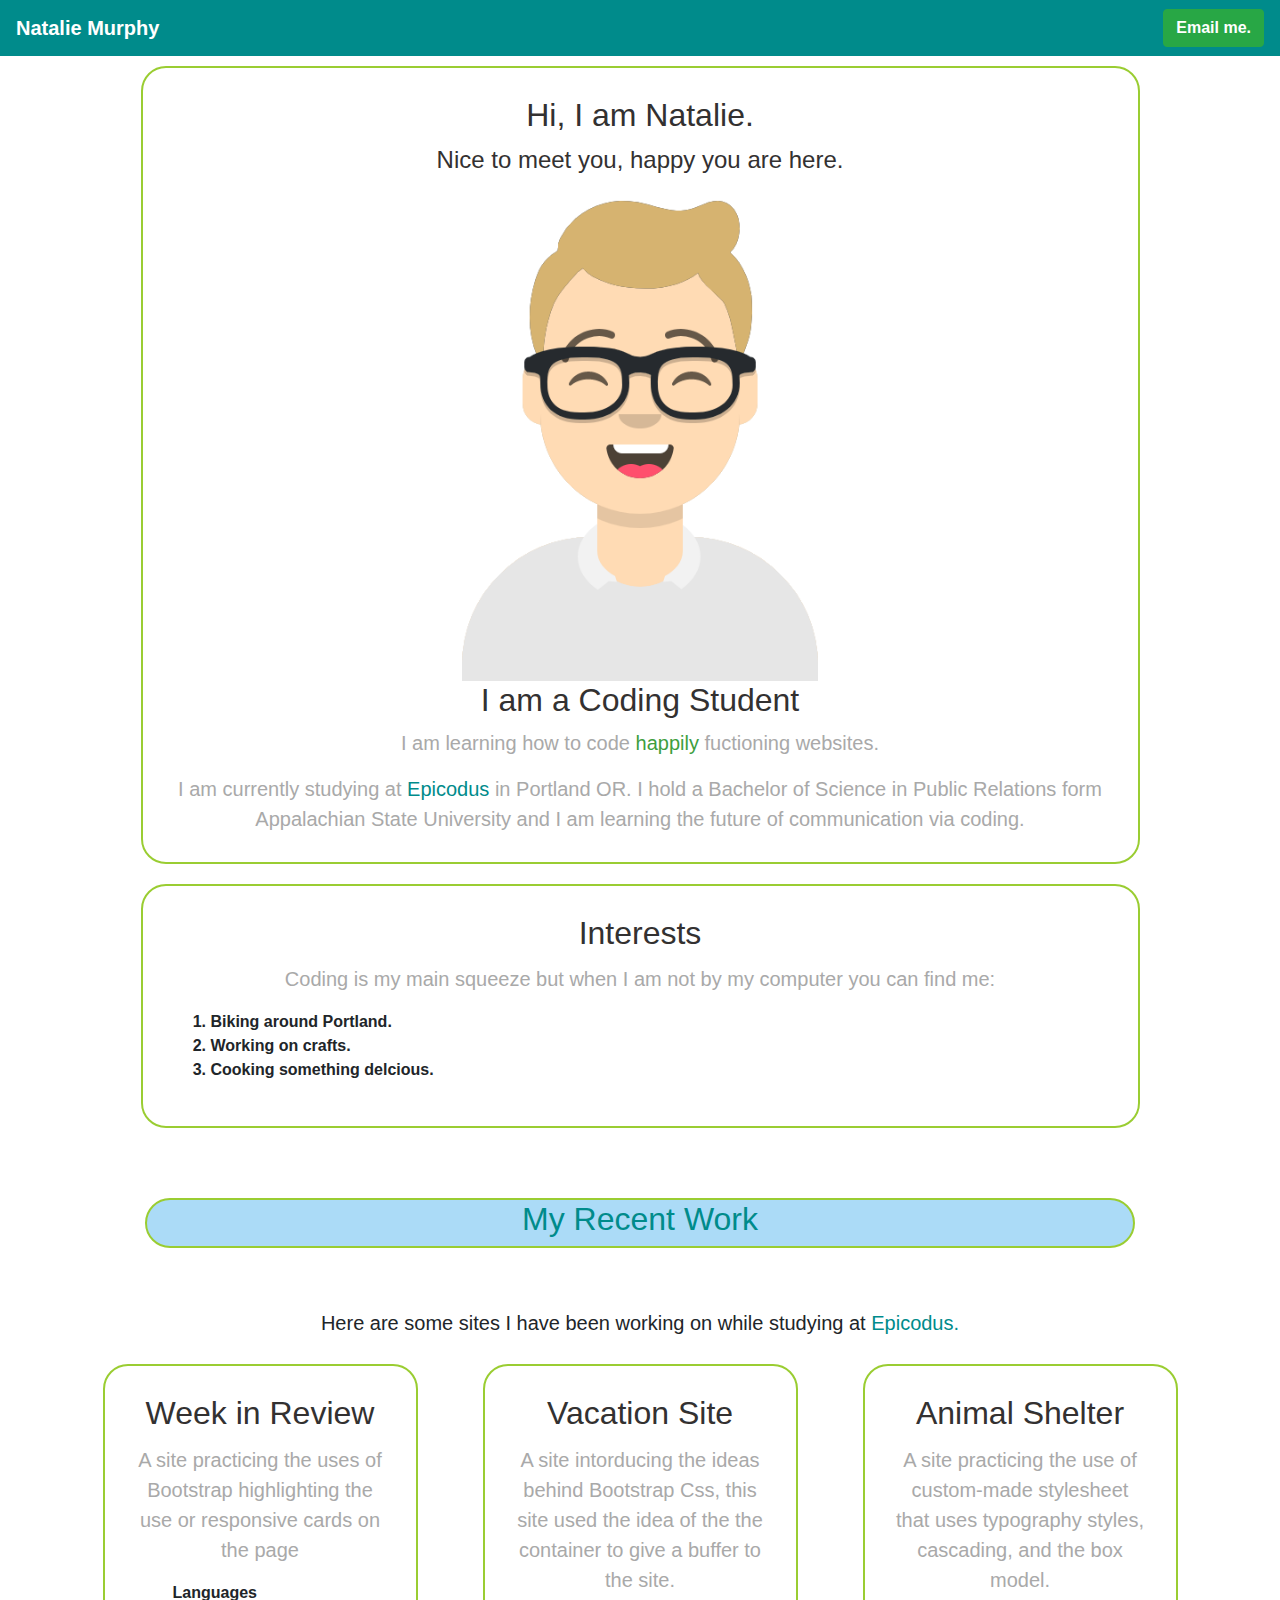
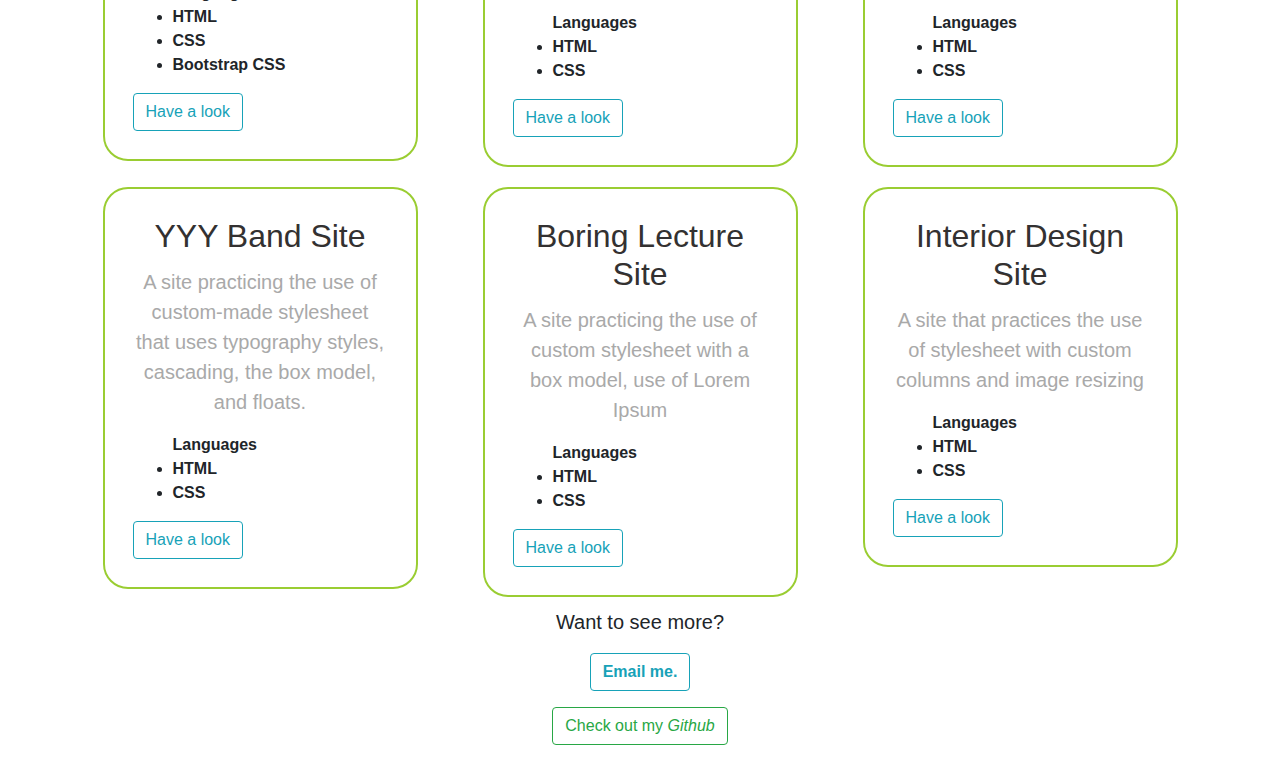
<file: index.html>
<!DOCTYPE html>
<html lang="en">
<head>
  <link href="css/bootstrap.css" rel="stylesheet" type="text/css">
  <link href="css/styles.css" rel="stylesheet" type="text/css">
  <meta charset="UTF-8">
  <meta name="viewport" content="width=device-width, initial-scale=1.0">
  <title>Portfolio website</title>
</head>
<body>
  <!--Nav bar-->
  <nav class="navbar sticky-top navbar-dark" style="background-color: darkcyan">
    <a class="navbar-brand" href="index.html"><strong>Natalie Murphy</strong></a>
    <a href="mailto: nataliemurphy500@gmail.com" class="btn btn-success" role="button"><strong>Email me.</strong></a>
  </nav>  
  <div class="container">
    <!--MY name and image-->   
   <!--background and about me-->
    <div class="row">
      <div class="col-12">
        <div class="column">
          <div class="card">
            <div class="card-body">
              <h2 class="card-title">Hi, I am Natalie.</h2>
              <h4> Nice to meet you, happy you are here.</h4> 
              <img src="imgs/avataaars.png" alt="avitar">
              <h2>I am a Coding Student</h2>
              <p>I am learning how to code <span style="color:rgb(62, 158, 62)">happily</span> fuctioning websites.</p>
              <p class="card-text">I am currently studying at <a href="https://www.epicodus.com" style="color: darkcyan;">Epicodus</a> in Portland OR.
                I hold a Bachelor of Science in Public Relations form Appalachian State University and 
                I am learning the future of communication via coding.
              </p>
            </div>
          </div>
        </div>
      </div>
    </div>
    <!--interests-->
    <div class="row">
      <div class="col-12">
        <div class="column">
          <div class="card">
            <div class="card-body">
              <h2 class="card-title">Interests</h2>
              <p class="card-text">Coding is my main squeeze but when I am not by my computer you can find me:  
              </p>
              <ol>
                <li>Biking around Portland.</li>
                <li>Working on crafts.</li>
                <li>Cooking something delcious. </li>
              </ol>
            </div>
          </div>
        </div>
      </div>
    </div> 
    <!-- cards of each project include descripption of project and languages-->
    <div class="recent">
      <h2>My Recent Work</h2>
    </div>
    <p>Here are some sites I have been working on while studying 
      at <a href="https://www.epicodus.com" style="color: darkcyan;">Epicodus.</a></p>
    <div class="row">
      <!--Week in Review-->
      <div class="col-md-4">
        <div class="column">
          <div class="card">
            <div class="card-body">
              <h2 class="card-title">Week in Review</h2>
              <p>A site practicing the uses of Bootstrap highlighting the use or responsive cards on the page</p>
              <ul class="card-text">Languages
                <li>HTML</li>
                <li>CSS</li>
                <li>Bootstrap CSS</li>
              </ul>
              <a href="https://github.com/murphynd/week-in-review-"class="btn btn-outline-info" role="button">Have a look</a>
            </div>
          </div>
        </div>
      </div>
      <!--Vacation Site-->
      <div class="col-md-4">
        <div class="column">
          <div class="card">
            <div class="card-body">
              <h2 class="card-title">Vacation Site</h2>
              <p>A site intorducing the ideas behind Bootstrap Css, this site used the idea of the the container to give a buffer to the site. </p>
              <ul class="card-text">Languages
                <li>HTML</li>
                <li>CSS</li>
              </ul>
              <a href="https://github.com/murphynd/vacation"class="btn btn-outline-info" role="button">Have a look</a>
            </div>
          </div>
        </div>
      </div>
      <!--Animal Shelter-->
      <div class="col-md-4">
        <div class="column">
          <div class="card">
            <div class="card-body">
              <h2 class="card-title">Animal Shelter</h2>
              <p>A site practicing the use of custom-made stylesheet that uses typography styles, cascading, and the box model.</p>
              <ul class="card-text">Languages
                <li>HTML</li>
                <li>CSS</li>
              </ul>
              <a href="https://github.com/murphynd/animal-shelter"class="btn btn-outline-info" role="button">Have a look</a>
            </div>
          </div>
        </div>
      </div>
    </div>
    <div class="row">
      <!--YYY Band Site-->
      <div class="col-md-4">
        <div class="column">
          <div class="card">
            <div class="card-body">
              <h2 class="card-title">YYY Band Site</h2>
              <p>A site practicing the use of custom-made stylesheet that uses typography styles, cascading, the box model, and floats.</p>
              <ul class="card-text">Languages
                <li>HTML</li>
                <li>CSS</li>
              </ul>
              <a href="https://github.com/murphynd/yyy"class="btn btn-outline-info" role="button">Have a look</a>
            </div>
          </div>
        </div>
      </div>
      <!--Boring Lecture Site-->
      <div class="col-md-4">
        <div class="column">
          <div class="card">
            <div class="card-body">
              <h2 class="card-title">Boring Lecture Site</h2>
              <p>A site practicing the use of custom stylesheet with a box model, use of Lorem Ipsum</p>
              <ul class="card-text">Languages
                <li>HTML</li>
                <li>CSS</li>
              </ul>
              <a href="https://github.com/murphynd/boring-lecture"class="btn btn-outline-info" role="button">Have a look</a>
            </div>
          </div>
        </div>
      </div>
      <!--Interior Design Site-->
      <div class="col-md-4">
        <div class="column">
          <div class="card">
            <div class="card-body">
              <h2 class="card-title">Interior Design Site</h2>
              <p>A site that practices the use of stylesheet with custom columns and image resizing</p>
              <ul class="card-text">Languages
                <li>HTML</li>
                <li>CSS</li>
              </ul>
              <a href="https://github.com/murphynd/interior-design-"class="btn btn-outline-info" role="button">Have a look</a>
            </div>
          </div>
        </div>
      </div>
    </div>
    <!--github button-->
    <p>Want to see more? </p>
      <p><a href="mailto: nataliemurphy500@gmail.com" class="btn btn-outline-info" role="button"><strong>Email me.</strong></a></p><p>
      <a class="btn btn-outline-success" href="https://github.com/murphynd" role="button">Check out my <em>Github</em></a>
    </p>
    </div>
</body>
</html>
</file>
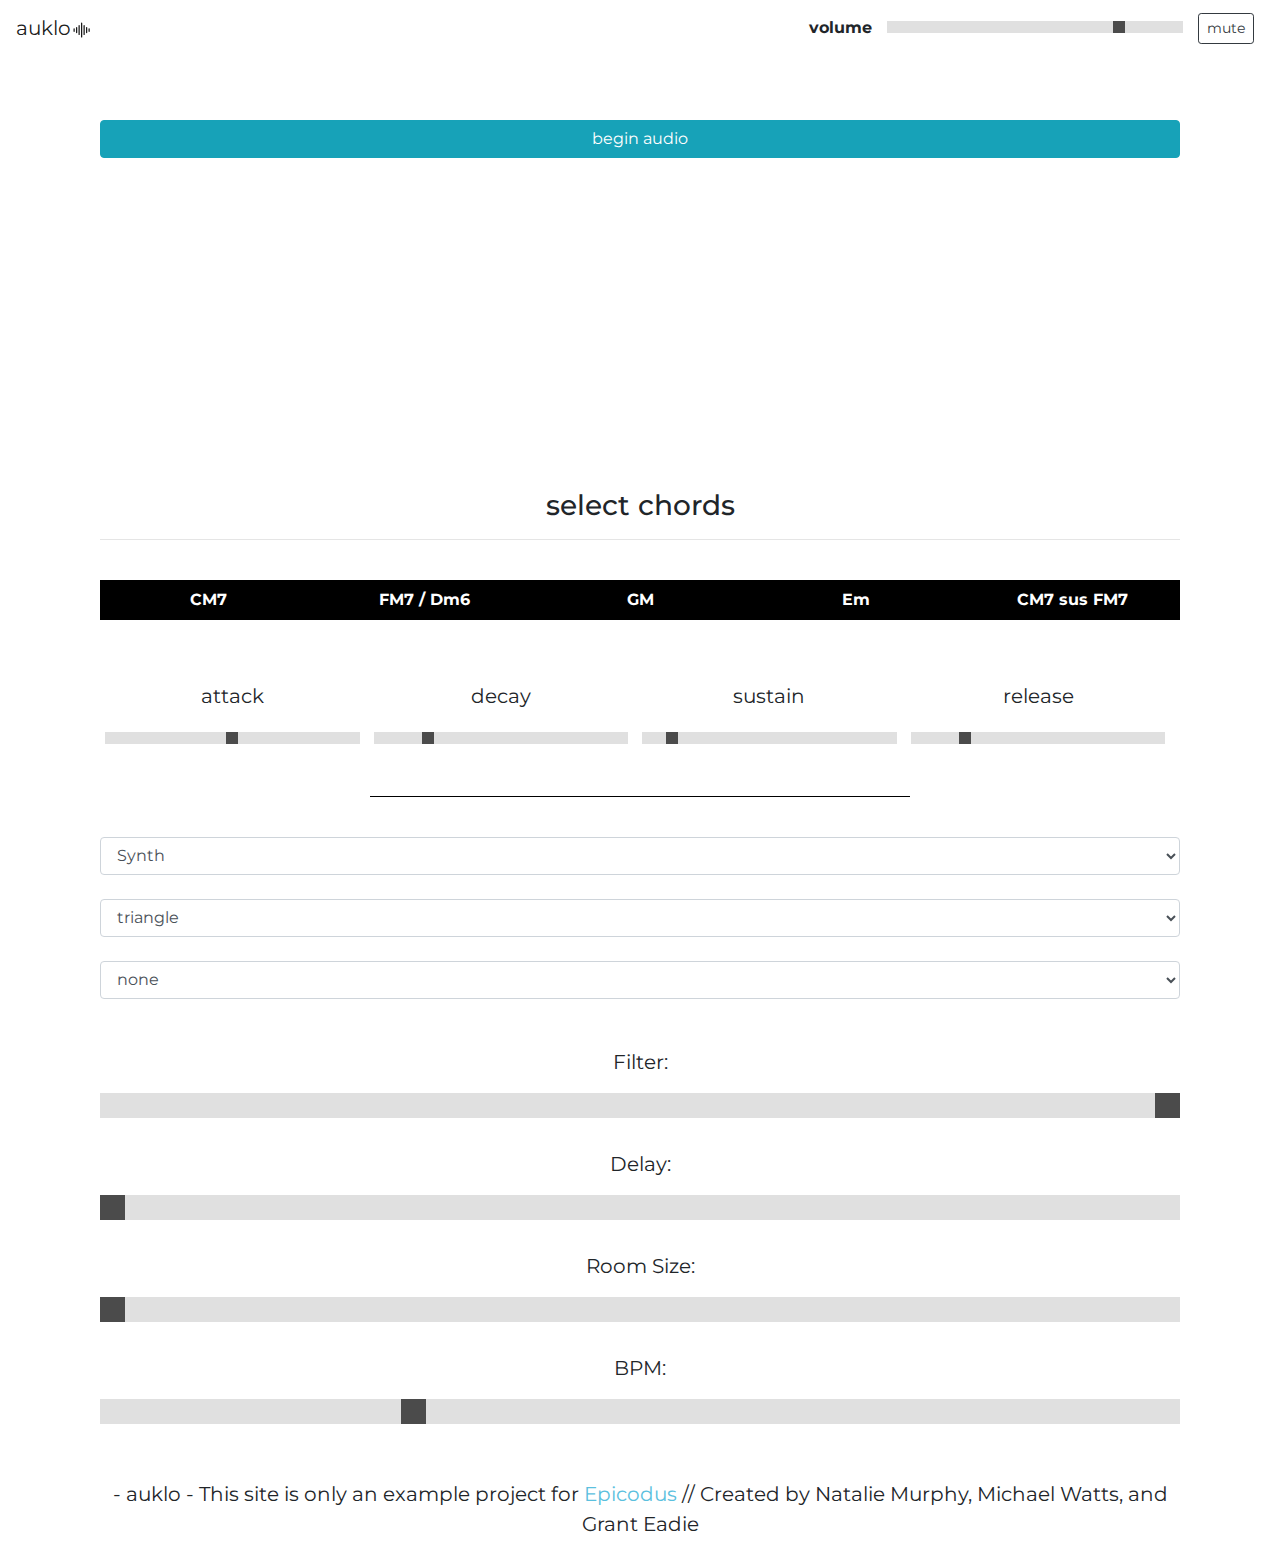
<file: auklo.html>
<!DOCTYPE html>
<html>

<head>
  <meta charset="utf-8" />
  <meta name="viewport" content="width=device-width, initial-scale=1.0" />
  <title>Auklo</title>
  <script src="https://tonejs.github.io/build/Tone.js"></script>
  <link href="css/bootstrap.css" rel="stylesheet" type="text/css" media="all">
  <link href="css/soundmaker.css" rel="stylesheet" type="text/css" media="all">
  <link href="css/styles.css" rel="stylesheet" type="text/css" media="all">
  <link href="css/output.css" rel="stylesheet" type="text/css" media="all">
  <script src="js/soundmaker.js" asp-append-version="true"></script>
  <link href="https://fonts.googleapis.com/css2?family=Montserrat:wght@400&display=swap" rel="stylesheet">
  <script src="https://ajax.aspnetcdn.com/ajax/jquery/jquery-3.3.1.min.js" asp-fallback-src="~/lib/jquery/dist/jquery.min.js" asp-fallback-test="window.jQuery" crossorigin="anonymous"
    integrity="sha384-tsQFqpEReu7ZLhBV2VZlAu7zcOV+rXbYlF2cqB8txI/8aZajjp4Bqd+V6D5IgvKT">
    </script>
</head>

<body>
  <nav class="navbar navbar-expand-lg navbar-light fixed-top bg-white ">

    <a class="navbar-brand" href="/">auklo<svg width="1em" height="1em" viewBox="0 0 16 16" class="bi bi-soundwave" fill="currentColor" xmlns="http://www.w3.org/2000/svg">
        <path fill-rule="evenodd"
          d="M8.5 2a.5.5 0 0 1 .5.5v11a.5.5 0 0 1-1 0v-11a.5.5 0 0 1 .5-.5zm-2 2a.5.5 0 0 1 .5.5v7a.5.5 0 0 1-1 0v-7a.5.5 0 0 1 .5-.5zm4 0a.5.5 0 0 1 .5.5v7a.5.5 0 0 1-1 0v-7a.5.5 0 0 1 .5-.5zm-6 1.5A.5.5 0 0 1 5 6v4a.5.5 0 0 1-1 0V6a.5.5 0 0 1 .5-.5zm8 0a.5.5 0 0 1 .5.5v4a.5.5 0 0 1-1 0V6a.5.5 0 0 1 .5-.5zm-10 1A.5.5 0 0 1 3 7v2a.5.5 0 0 1-1 0V7a.5.5 0 0 1 .5-.5zm12 0a.5.5 0 0 1 .5.5v2a.5.5 0 0 1-1 0V7a.5.5 0 0 1 .5-.5z" />
      </svg>
    </a>

    <p data-muted="false" class="mx-auto my-2 my-sm-0"></p>
    <li class="nav-item">
      volume
    </li>
    <div class="slidecontainer1">
      <input type="range" min="10" max="500" value="400" class="slider1" id="VolumeOutput">
    </div>
    <li class="nav-item">
      <p id="mute" data-muted="false" class="btn btn-outline-dark btn-sm mx-auto my-2 my-sm-0">mute</p>
    </li>
  </nav>
  <div class="container">
    <div class="body-content">

      <br><br><br><br>
      <div class="container">
        <div class="body-content">
          <br>

          <button id="startsound" class="btn btn-info btn-block">begin audio </button>

          <br>
          <canvas id="canvas"></canvas>
          <br>
          <h3 style="text-align:center">select chords</h3>
          <hr> <br>

          <div class=" hiddenOverflow">
            <input id="chord-1" value="1" type="radio" name="Chords" />
            <input id="chord-2" value="2" type="radio" name="Chords" />
            <input id="chord-3" value="3" type="radio" name="Chords" />
            <input id="chord-4" value="4" type="radio" name="Chords" />
            <input id="chord-5" value="5" type="radio" name="Chords" />
            <input id="chord-5" value="6" type="radio" name="Chords" />


            <ul>
              <li><label for="chord-1">CM7</label></li>
              <li><label for="chord-2">FM7 / Dm6</label></li>
              <li><label for="chord-3">GM</label></li>
              <li><label for="chord-4">Em</label></li>
              <li><label for="chord-5">CM7 sus FM7</label></li>
            </ul>
          </div><br><br>

          <div class="slidecontainer1">
            <p>attack</p>
            <input type="range" min="1" max="200" value="100" class="slider1" id="attack" name="attack">
          </div>
          <div class="slidecontainer1">
            <p>decay</p>
            <input type="range" min="1" max="500" value="100" class="slider1" id="decay" name="decay">
          </div>
          <div class="slidecontainer1">
            <p>sustain</p>
            <input type="range" min="1" max="1000" value="100" class="slider1" id="sustain" name="sustain">
          </div>
          <div class="slidecontainer1">
            <p>release</p>
            <input type="range" min="1" max="500" value="100" class="slider1" id="release" name="release">
          </div>
          <br><br>
          <hr style='background-color:black; width:50%'><br>

          <div class="field">
            <section class="section">
              <span class="select">
                <select id="SynthType" class="form-control" name="SynthType">
                  <option value="Synth" selected>Synth</option>
                  <option value="MembraneSynth">MembraneSynth</option>
                  <option value="AMSynth">AMSynth</option>
                  <option value="FMSynth">FMSynth</option>
                  <option value="MonoSynth">MonoSynth</option>
                  <option value="PluckSynth">PluckSynth</option>
                </select>
              </span>
            </section>
          </div>
          <br>

          <div class="field">
            <section class="section">
              <span class="select">
                <select id="OscillatorType" class="form-control" name="OscillatorType">
                  <option value="triangle">triangle</option>
                  <option value="sawtooth">sawtooth</option>
                  <option value="sine">sine</option>
                  <option value="square">square</option>
                </select>
              </span>
            </section>
          </div><br>

          <div class="field">
            <select id="OscillatorPartials" class="form-control" name="OscillatorPartials">
              <option value="none">none</option>
              <option value="2">2</option>
              <option value="4">4</option>
              <option value="8">8</option>
              <option value="16">16</option>
              <option value="32">32</option>
              <option value="64">64</option>
            </select>
          </div>
          <br><br>
          <p>Filter: <span style="color:blue" id="filter-output"></span></p>
          <div class="slidecontainer">
            <input type="range" min="20" max="5000" value="5000" class="slider" id="FilterOutput" name="FilterOutput">
          </div>
          <br>
          <p>Delay: <span style="color:blue" id="delay-output"></span></p>
          <div class="slidecontainer">
            <input type="range" min="0" max="100" value="0" class="slider" id="DelayOutput" name="DelayOutput">
          </div>
          <br>
          <p>Room Size: <span style="color:blue" id="reverb-output"></span></p>
          <div class="slidecontainer">
            <input type="range" min="3" max="200" value="0" class="slider" id="ReverbOutput" name="ReverbOutput">
          </div>
          <br>
          <p>BPM: <span style="color:blue" id="bpm-output"></span></p>
          <div class="slidecontainer">
            <input type="range" min="20" max="300" value="100" class="slider" id="BPMOutput" name="BPMOutput">
          </div>
          <br><br>
        </div>
      </div>
      <div id="footer">
        <p style="text-align:center">- auklo - This site is only an example project for <a href=" https://www.epicodus.com/">Epicodus</a> // Created by Natalie Murphy, Michael Watts, and Grant Eadie
        </p>
      </div>
</body>

</html>
</file>
<file: css/styles.css>
img{
  display: block;
  margin-left: auto;
  margin-right: auto;
  width: 50%;
}
.card {
  border-radius: 25px;
  padding: 8px;
  border: 2px solid yellowgreen;
  display: block;
  margin: auto;
  margin-top: 10px;
  margin-bottom: 10px;
  width: 90%;
  box-sizing: border-box;
}
.centered-image {
  margin: auto;
  width: 50%;
  height: auto;
  display: block;
}
.column ul, li {
  text-align: left;
  font-style: times;
  font-weight: bold;
}
.column h2, h4 {
  color:rgb(51, 49, 49);
  font-weight: 300;
  font-style: helvetica;
  text-align: center;
}
.column p {
  color:darkgray;
  font-weight: normal;
  font-style: helvetica;
}
body {
  background-color: white;
}

h1 {
  color: darkblue;
  text-align: center;
}

h2 {
  color: darkcyan;
  text-align: center;
}
.recent{
  float:center;
  border-radius: 25px;
  border: 2px solid yellowgreen;
  background-color: rgb(171, 219, 247);
  margin: 60px;
}
p {
  font-style: helvetica;
  text-align: center;
  font-size: 20px;
}
</file>
<file: css/soundmaker.css>
body {
  font-family: "Montserrat", sans-serif;
}

.nav-item {
  margin-left: 10px !important;
  margin-right: 10px !important;
}

li {
  list-style-type: none;
}

.full-width {
  width: 100%;
}

.list-detail {
  color: red;
  font-size: 25px;
}

a:hover {
  color: pink;
  font-weight: 500;
  text-decoration: none;
}

.intro {
  font-size: 20px;
}

.bgimage {
  display: block;
  padding-top: 150px;
}

.jumbotron {
  margin-top: 50px;
  background-color: #e9eff1 !important;
}

a {
  color: #5bc0de;
}

a:hover {
  transition-duration: 0.3s;
}

#intro-button {
  padding: 10px 15px;
}

#intro-button:hover {
  padding: 10px 15px;
  background-color: #5bc0de;
  color: white;
}

.slidecontainer {
  width: 100%;
}

.slider {
  -webkit-appearance: none;
  width: 100%;
  height: 25px;
  background: #d3d3d3;
  outline: none;
  opacity: 0.7;
  -webkit-transition: 0.2s;
  transition: opacity 0.2s;
}

.slider:hover {
  opacity: 1;
  cursor: pointer;
}

.slider::-webkit-slider-thumb {
  -webkit-appearance: none;
  appearance: none;
  width: 25px;
  height: 25px;
  background: black;
  cursor: pointer;
}

.slider::-moz-range-thumb {
  width: 25px;
  height: 25px;
  background: black;
  cursor: pointer;
}

.slidecontainer1 {
  display: inline-block;
  padding: 5px;
  width: 24.5%;
}

.slider1 {
  -webkit-appearance: none;
  width: 100%;
  height: 12px;
  background: #d3d3d3;
  outline: none;
  opacity: 0.7;
  -webkit-transition: 0.2s;
  transition: opacity 0.2s;
}

.slider1:hover {
  opacity: 1;
  cursor: pointer;
}

.slider1::-webkit-slider-thumb {
  -webkit-appearance: none;
  appearance: none;
  width: 12px;
  height: 12px;
  background: black;
  cursor: pointer;
}

.slider1::-moz-range-thumb {
  width: 12px;
  height: 12px;
  background: black;
  cursor: pointer;
}

.wrapper {
  min-height: 35%;
}
</file>
<file: css/output.css>
.hiddenOverflow {
  overflow: hidden;
}
.hiddenOverflow input {
  position: absolute;
  left: -999999px;
}
.hiddenOverflow input#chord-1:checked ~ ul label[for="chord-1"] {
  background: lightpink;
}
.hiddenOverflow input#chord-2:checked ~ ul label[for="chord-2"] {
  background: lightpink;
}
.hiddenOverflow input#chord-3:checked ~ ul label[for="chord-3"] {
  background: lightpink;
}
.hiddenOverflow input#chord-4:checked ~ ul label[for="chord-4"] {
  background: lightpink;
}
.hiddenOverflow input#chord-5:checked ~ ul label[for="chord-5"] {
  background: lightpink;
}
.hiddenOverflow ul {
  list-style: none;
  margin: 0;
  padding: 0;
  display: flex;
}
.hiddenOverflow ul li {
  flex: 1;
}
.hiddenOverflow ul li label {
  display: block;
  cursor: pointer;
  text-align: center;
  padding: 0.5rem;
  background: black;
  color: white;
}
</file>
